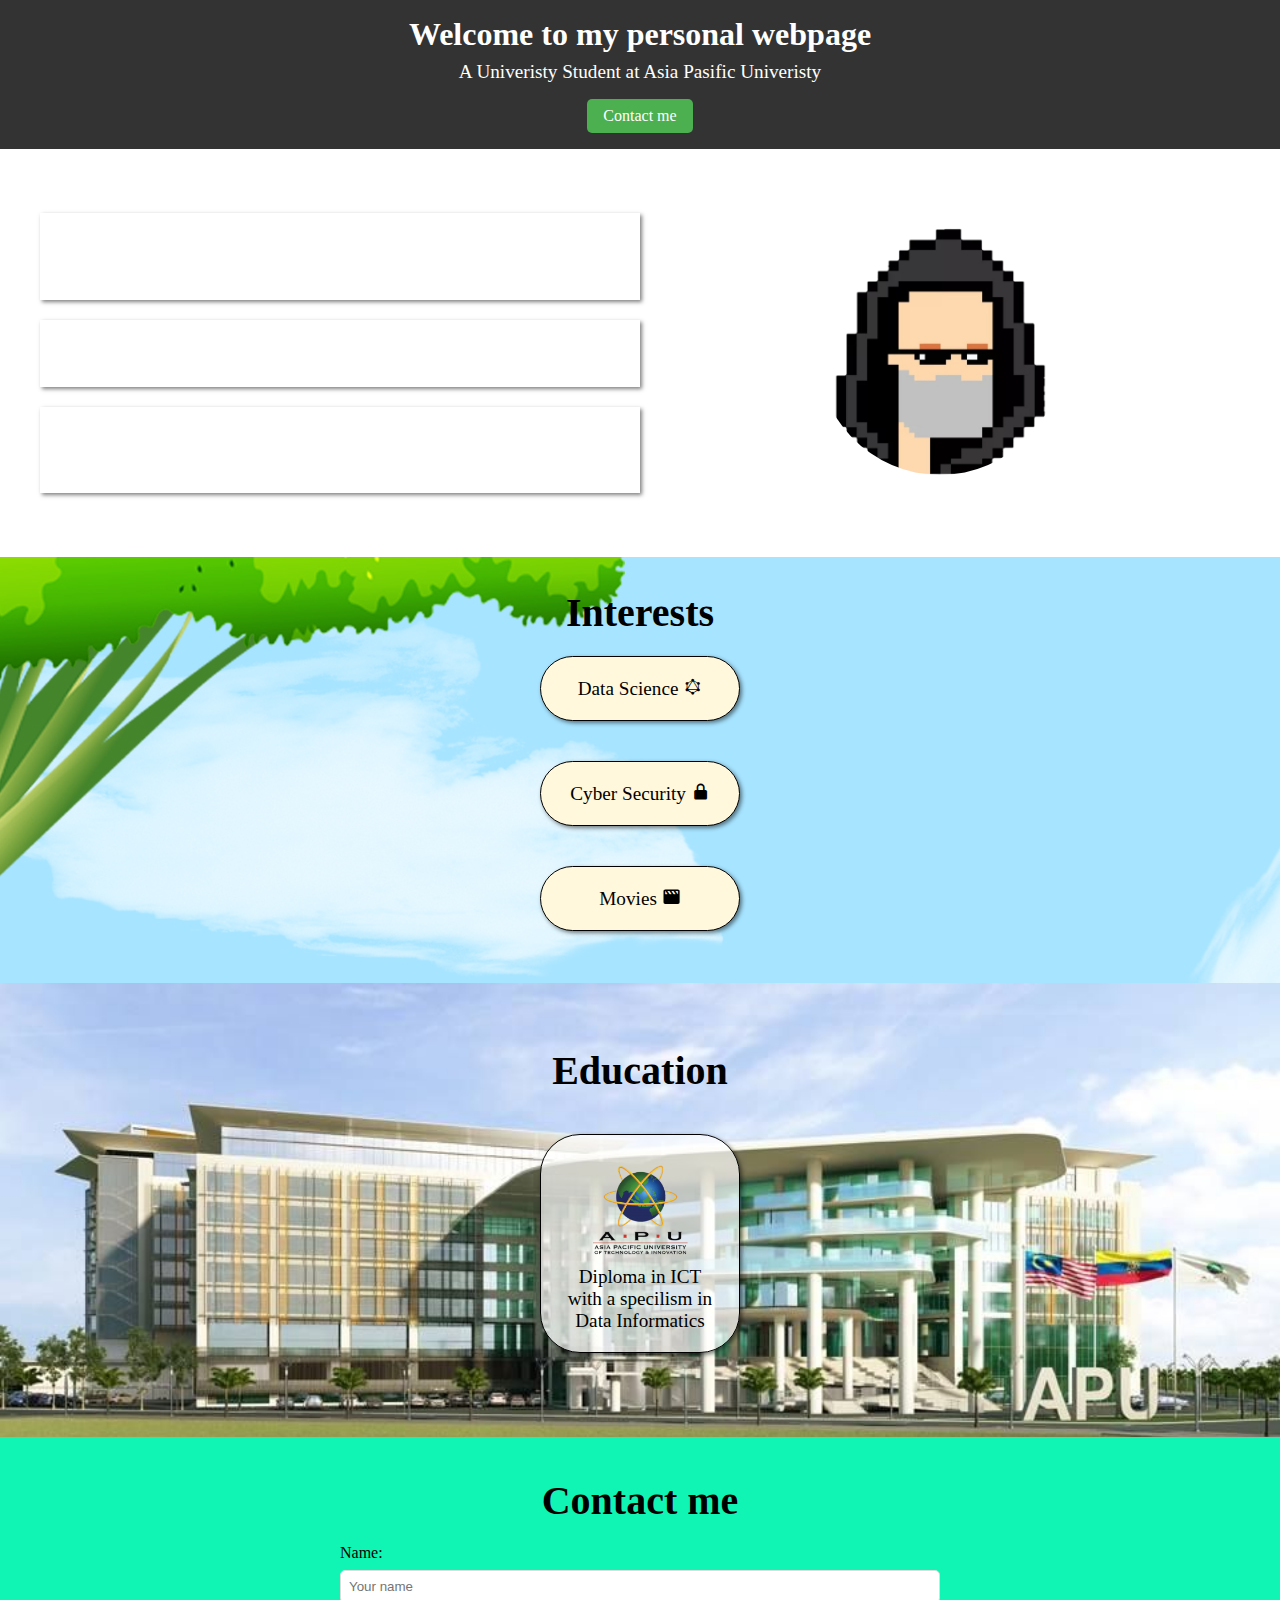
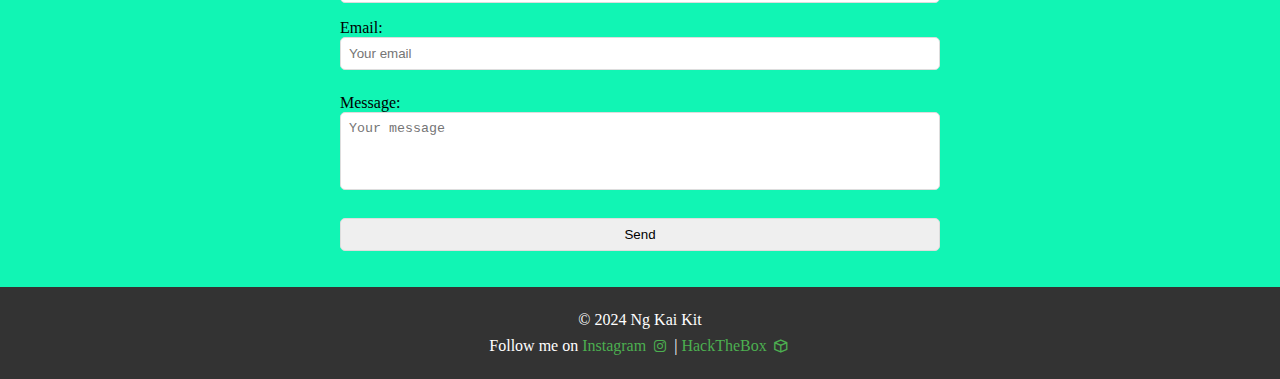
<file: index.html>
<!DOCTYPE html>
<html lang="en">
<head>
    <link href='https://unpkg.com/boxicons@2.1.4/css/boxicons.min.css' rel='stylesheet'>
    <link rel="stylesheet" href="assets/style.css">
    <meta charset="UTF-8">
    <meta name="viewport" content="width=device-width, initial-scale=1.0">
    <link rel="icon" href="assets/mk_by_kk.png">
    <title>Kai Kit's personal webpage</title>
</head>
<body>
    <header>
        <div class="container">
            <h1>Welcome to my personal webpage</h1>
            <p>A Univeristy Student at Asia Pasific Univeristy</p>
            <a href="#contact" class="contact_btn">Contact me</a>
        </div>
    </header>

    <section id="aboutme">
        <div class="aboutme_text">
            <h1>whoami</h1>
            <h2>Hi! I am Ng Kai Kit</h2>
            <p>I am highly interested in learning new things and is now on coursera 
                & HTB Academy doing online trainning
            </p>
        </div>
        <div class="aboutme_icon">
            <img src="assets/mk_by_kk.png" alt="logo" class="pfp_pic">
        </div>
    </section>

    <section id="interest">
        <h1>Interests</h1>
        <div class="box">
            <p>Data Science <i class='bx bxl-graphql'></i></p>
        </div>
        <div class="box">
            <p>Cyber Security <i class='bx bxs-lock-alt' ></i></p>
        </div>
        <div class="box">
            <p>Movies <i class='bx bxs-movie'></i></p>
        </div>
    </section>

    <section id="edu">
        <h1>Education</h1>
        <div class="box" id="edu_box">
            <img src="assets/apu.png" alt="APU logo" id="apu_logo">
            Diploma in ICT with a specilism in Data Informatics
        </div>
    </section>

    <section id="contact">
        <h1>Contact me</h1>
        <form action="http://apu.edu.my" method="post">
            <label for="name">Name:</label>
            <input type="text" name="name" id="name" placeholder="Your name" required>

            <label>Email: <input type="email" name="email" id="email" placeholder="Your email" required></label>

            <label>Message: <textarea rows="4" name="message" id="message" placeholder="Your message" required></textarea></label>
            
            <input type="submit" value="Send">
        </form>
    
    </section>

    <footer id="footer">
        <p>&copy; 2024 Ng Kai Kit</p>
        <p>Follow me on <a href="https://www.instagram.com/kaikit0720/" target="_blank">Instagram <i class='bx bxl-instagram'></i></a> | 
            <a href="https://app.hackthebox.com/users/1798126" target="_blank">HackTheBox <i class='bx bx-cube' ></i></a></p>
    </footer>
</body>
</html>
</file>
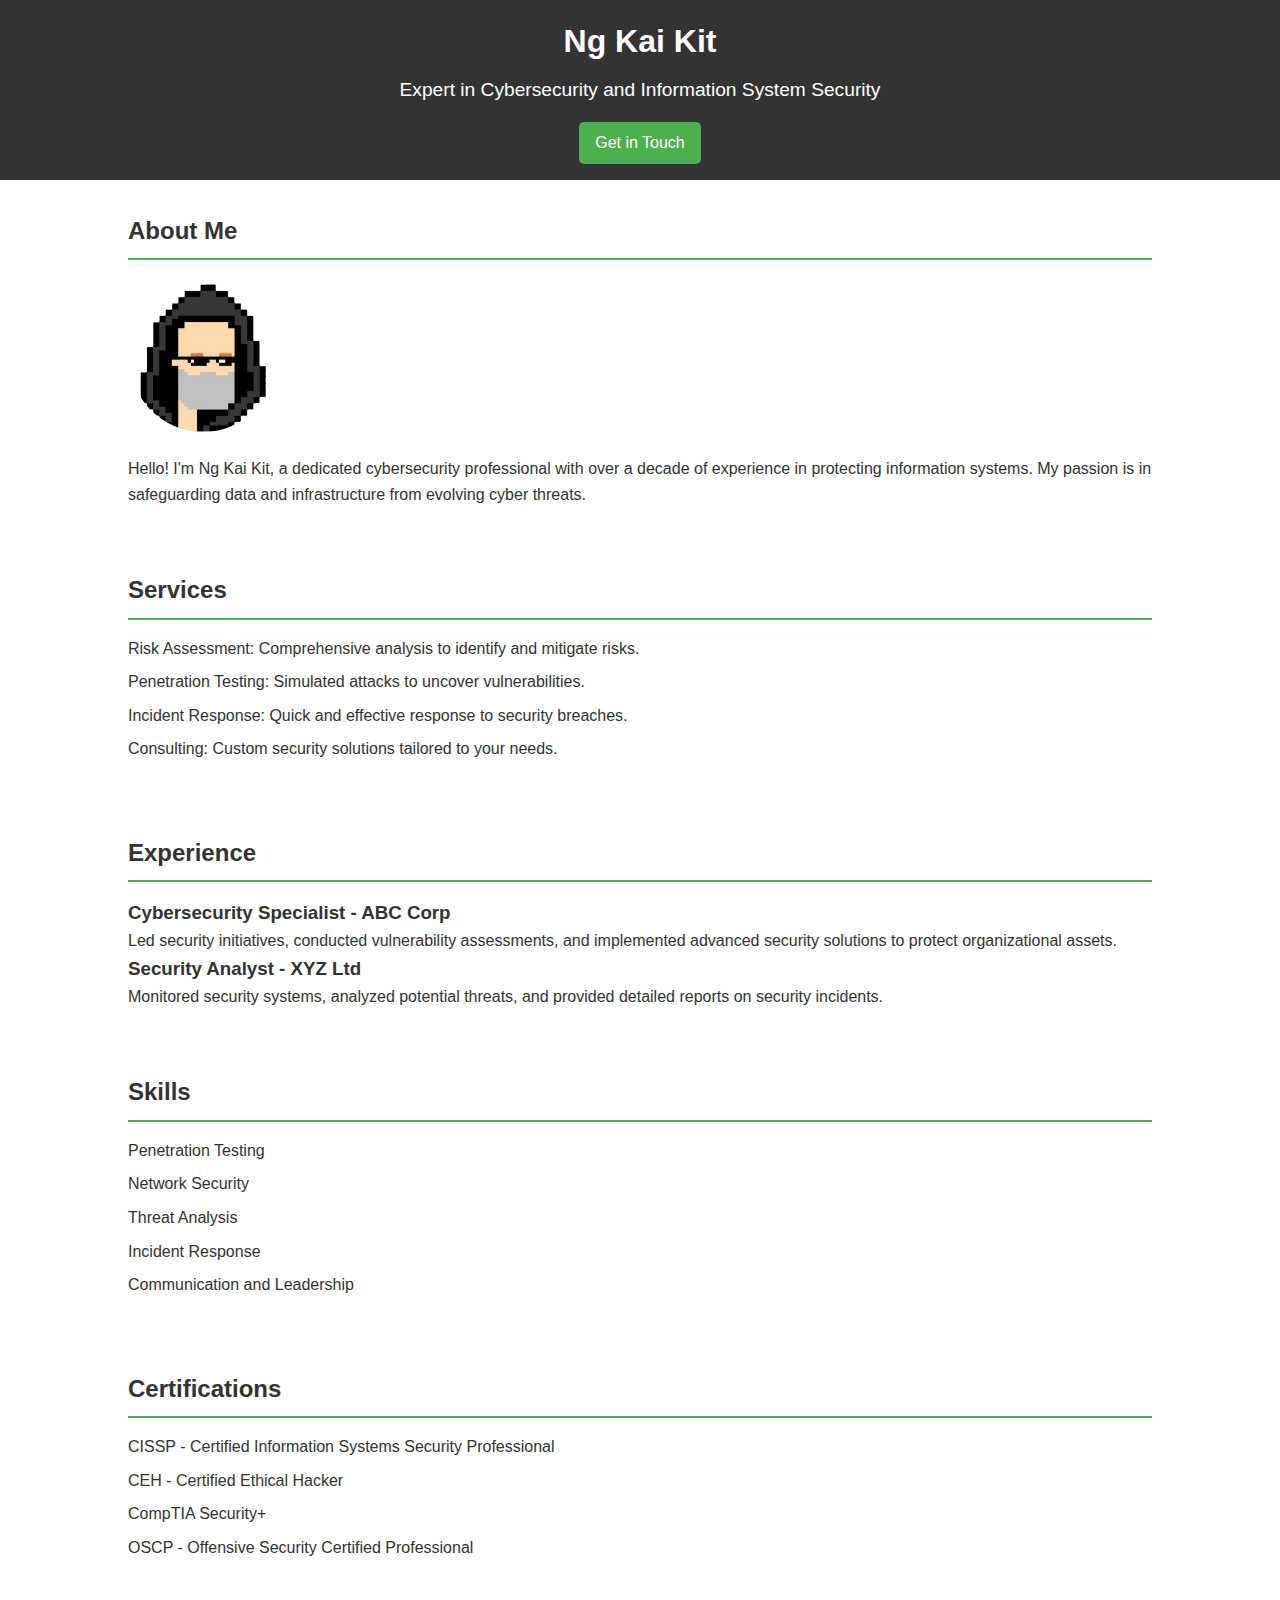
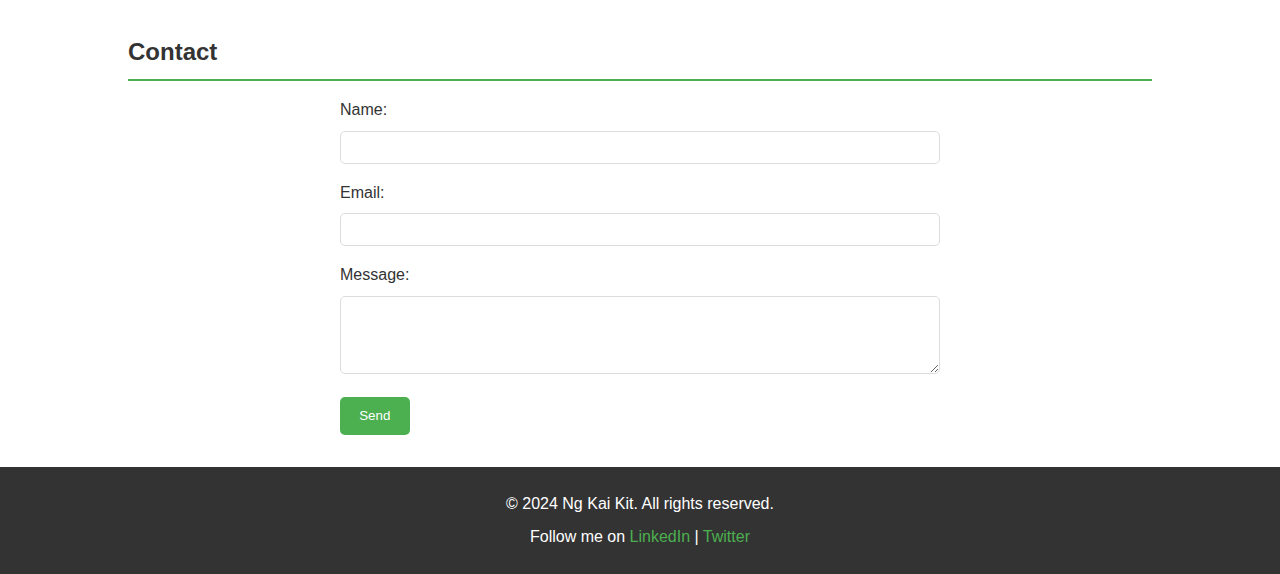
<file: home.html>
<!DOCTYPE html>
<html lang="en">
<head>
    <meta charset="UTF-8">
    <meta name="viewport" content="width=device-width, initial-scale=1.0">
    <title>Ng Kai Kit - Cybersecurity Professional</title>
    <link rel="stylesheet" href="styles.css">
</head>
<body>
    <header>
        <div class="container">
            <h1>Ng Kai Kit</h1>
            <p>Expert in Cybersecurity and Information System Security</p>
            <a href="#contact" class="cta-button">Get in Touch</a>
        </div>
    </header>

    <section id="about">
        <div class="container">
            <h2>About Me</h2>
            <img src="mk_by_kk.png" alt="Ng Kai Kit" class="profile-pic">
            <p>Hello! I'm Ng Kai Kit, a dedicated cybersecurity professional with over a decade of experience in protecting information systems. My passion is in safeguarding data and infrastructure from evolving cyber threats.</p>
        </div>
    </section>

    <section id="services">
        <div class="container">
            <h2>Services</h2>
            <ul>
                <li>Risk Assessment: Comprehensive analysis to identify and mitigate risks.</li>
                <li>Penetration Testing: Simulated attacks to uncover vulnerabilities.</li>
                <li>Incident Response: Quick and effective response to security breaches.</li>
                <li>Consulting: Custom security solutions tailored to your needs.</li>
            </ul>
        </div>
    </section>

    <section id="experience">
        <div class="container">
            <h2>Experience</h2>
            <h3>Cybersecurity Specialist - ABC Corp</h3>
            <p>Led security initiatives, conducted vulnerability assessments, and implemented advanced security solutions to protect organizational assets.</p>

            <h3>Security Analyst - XYZ Ltd</h3>
            <p>Monitored security systems, analyzed potential threats, and provided detailed reports on security incidents.</p>
        </div>
    </section>

    <section id="skills">
        <div class="container">
            <h2>Skills</h2>
            <ul>
                <li>Penetration Testing</li>
                <li>Network Security</li>
                <li>Threat Analysis</li>
                <li>Incident Response</li>
                <li>Communication and Leadership</li>
            </ul>
        </div>
    </section>

    <section id="certifications">
        <div class="container">
            <h2>Certifications</h2>
            <ul>
                <li>CISSP - Certified Information Systems Security Professional</li>
                <li>CEH - Certified Ethical Hacker</li>
                <li>CompTIA Security+</li>
                <li>OSCP - Offensive Security Certified Professional</li>
            </ul>
        </div>
    </section>

    <section id="contact">
        <div class="container">
            <h2>Contact</h2>
            <form action="mailto:ngkk2005@gmail.com" method="post" enctype="text/plain">
                <label for="name">Name:</label>
                <input type="text" id="name" name="name" required>

                <label for="email">Email:</label>
                <input type="email" id="email" name="email" required>

                <label for="message">Message:</label>
                <textarea id="message" name="message" rows="4" required></textarea>

                <button type="submit">Send</button>
            </form>
        </div>
    </section>

    <footer>
        <div class="container">
            <p>&copy; 2024 Ng Kai Kit. All rights reserved.</p>
            <p>Follow me on <a href="https://www.linkedin.com/in/ngkaikit" target="_blank">LinkedIn</a> | <a href="https://twitter.com/ngkaikit" target="_blank">Twitter</a></p>
        </div>
    </footer>
</body>
</html>
</file>
<file: assets/style.css>
/* Basic Reset */
* {
    margin: 0;
    padding: 0;
    box-sizing: border-box;
}
html {
    scroll-behavior: smooth;
}

body {
    font-family: 'Times New Roman', Times, serif;
}

header{
    padding: 1rem 0;
    color: #fff;
    background-color: #333;
}

header h1 {
    margin-bottom: 0.5rem;
}

header p {
    font-size: 1.2rem;
}

.contact_btn {
    display: inline-block;
    padding: 0.5rem 1rem;
    margin-top: 1rem;
    background: #4CAF50;
    color: #fff;
    text-decoration: none;
    border-radius: 5px;
}

.pfp_pic{
    width: 250px;
    border-radius: 50%;
    margin-bottom: 1rem;  
}

.container{
    text-align: center;
}

section {
    padding: 2rem 0;
}

/* about me */
#aboutme {
    background: url("https://media1.tenor.com/m/7imovmmNqoYAAAAd/data-center-security-market.gif");
    background-repeat: no-repeat;
    background-size: cover;
    color: #fff;
    display: flex;
    flex-wrap: wrap-reverse;
    flex-shrink: 1;
    justify-content: center;
    padding: 4rem 0;
    text-align: center;
}

#aboutme h1, #aboutme h2, #aboutme p {
    text-align: center;
    padding: 20px 20px;
    background-color: rgba(255, 255, 255, 0.1);
    box-shadow: 2px 2px 4px rgba(0, 0, 0, 0.5);
}

#aboutme h1 {
    font-size: 40px;
}
#aboutme p {
    font-size: 20px;

}

.aboutme_text{
    flex: 1;
    display: flex;
    gap: 20px;
    flex-direction: column;
}
.aboutme_icon{
    flex: 1;
    display: flex;
    align-items: center;
    align-content: center;
    justify-content: center;
}

.aboutme_text, .aboutme_icon {
    min-width: 300px;
    max-width: 600px;
}

/* interest */
#interest{
    display: flex;
    flex-wrap: wrap;
    flex-direction: column;
    text-align: center;
    align-items: center;
    justify-content: center;
    background: url("summer_holiday.jpg");
}

#interest h1{
    font-size: 40px;
}

.box {
    flex: 1;
    font-size: larger;
    padding: 20px;
    margin: 20px;
    width: 200px; /* Set a fixed width */
    height: 150px; /* Set a fixed height */
    text-align: center;
    border: 1px solid; 
    border-radius: 40px;
    display: flex; 
    justify-content: center;
    align-items: center;
    flex-direction: column;
    background-color: cornsilk;
    box-shadow: 2px 2px 4px rgba(0, 0, 0, 0.5);
}


#edu {
    background-image: url("campus.jpg");
    background-repeat: no-repeat;
    background-size: cover;
    display: flex;
    flex-direction: column;
    justify-content: center;
    align-items: center;
    gap: 20px;
    padding: 4rem 0;
    
}
#edu h1 {
    font-size: 40px;
}
#edu_box{
    background-color: rgba(255, 255, 255, 0.7);
}

#apu_logo {
    width: 70%;
}

/* Form // Contact me */

#contact {
    padding: 20px 20px;
    background-color: #11f5b4;
}
#contact h1{
    text-align: center;
    font-size: 40px;
    padding: 20px 20px;
}

form {
    max-width: 600px;
    margin: 0 auto;
}

form label {
    display: block;
    margin-bottom: 0.5rem;
}

form input, form textarea {
    width: 100%;
    padding: 0.5rem;
    margin-bottom: 1rem;
    border: 1px solid #ddd;
    border-radius: 5px;
}

form button {
    background: #4CAF50;
    color: #fff;
    padding: 0.7rem 1.2rem;
    border: none;
    border-radius: 5px;
    cursor: pointer;
}

textarea {
    resize: none;
}


footer {
    background: #333;
    color: #fff;
    padding: 1rem 0;
    text-align: center;
    bottom: 0%;
}

footer p {
    margin: 0.5rem 0;
}

footer a {
    color: #4CAF50;
    text-decoration: none;
}

footer a:hover {
    text-decoration: underline;
}

footer i {
    width: 20px; /* Adjust as needed */
    height: 17px; /* Adjust as needed */
    vertical-align: middle;
}
</file>
<file: styles.css>
/* Basic Reset */
* {
    margin: 0;
    padding: 0;
    box-sizing: border-box;
}

body {
    font-family: Arial, sans-serif;
    line-height: 1.6;
    color: #333;
}

header {
    background: #333;
    color: #fff;
    padding: 1rem 0;
    text-align: center;
}

header h1 {
    margin-bottom: 0.5rem;
}

header p {
    font-size: 1.2rem;
}

.cta-button {
    display: inline-block;
    padding: 0.5rem 1rem;
    margin-top: 1rem;
    background: #4CAF50;
    color: #fff;
    text-decoration: none;
    border-radius: 5px;
}

.container {
    width: 80%;
    margin: 0 auto;
}

section {
    padding: 2rem 0;
}

h2 {
    border-bottom: 2px solid #4CAF50;
    padding-bottom: 0.5rem;
    margin-bottom: 1rem;
}

ul {
    list-style: none;
}

ul li {
    margin: 0.5rem 0;
}

.profile-pic {
    width: 150px;
    border-radius: 50%;
    margin-bottom: 1rem;
}

form {
    max-width: 600px;
    margin: 0 auto;
}

form label {
    display: block;
    margin-bottom: 0.5rem;
}

form input, form textarea {
    width: 100%;
    padding: 0.5rem;
    margin-bottom: 1rem;
    border: 1px solid #ddd;
    border-radius: 5px;
}

form button {
    background: #4CAF50;
    color: #fff;
    padding: 0.7rem 1.2rem;
    border: none;
    border-radius: 5px;
    cursor: pointer;
}

footer {
    background: #333;
    color: #fff;
    padding: 1rem 0;
    text-align: center;
}

footer p {
    margin: 0.5rem 0;
}

footer a {
    color: #4CAF50;
    text-decoration: none;
}

footer a:hover {
    text-decoration: underline;
}
</file>
